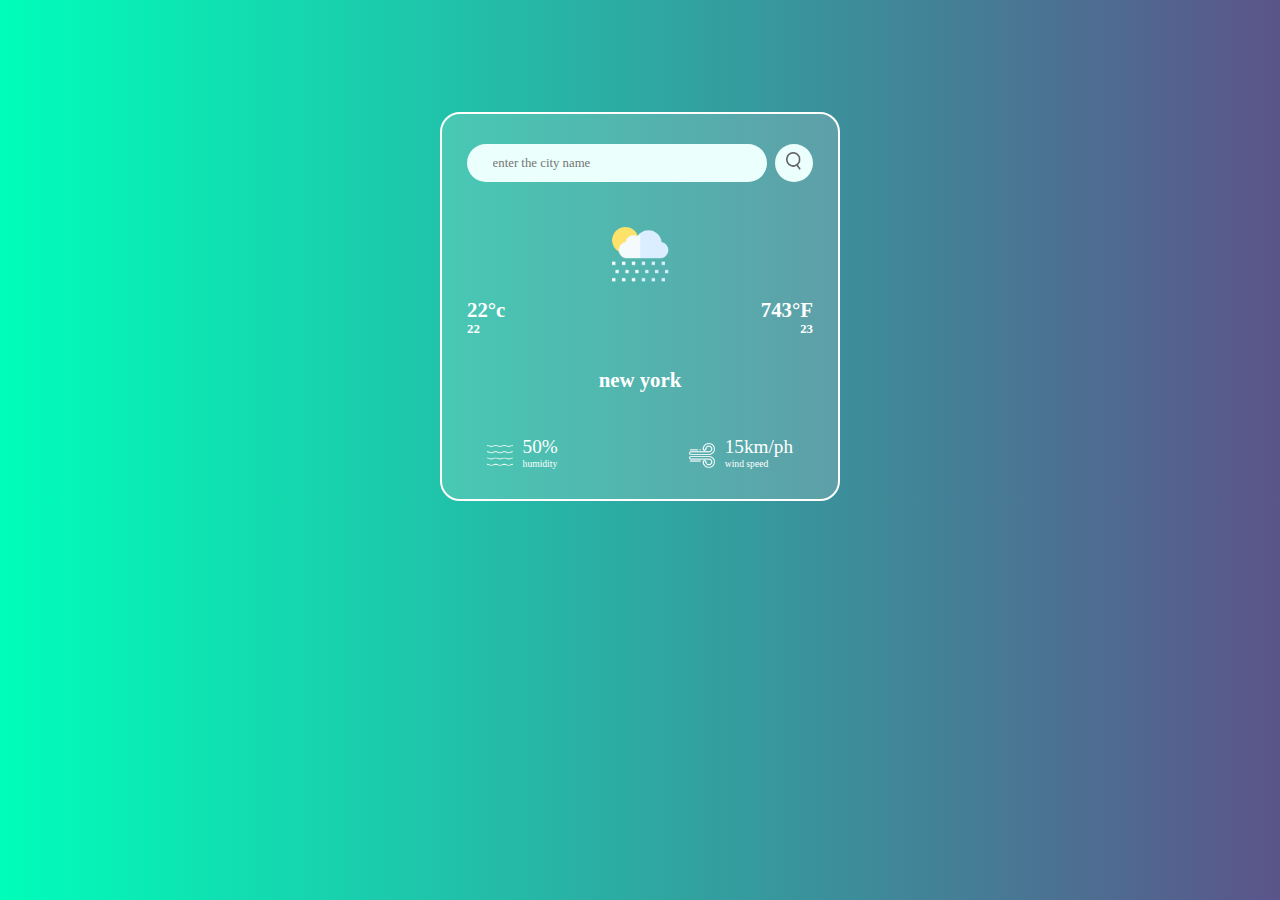
<file: index.html>
<!DOCTYPE html>
<html lang="en">
<head>
    <meta charset="UTF-8">
    <meta name="viewport" content="width=device-width, initial-scale=1.0">
    <title>Weather Forecast App</title>
    <link rel="stylesheet" href="weatherapp.css">
    <script src="./weatherapp.js" defer></script>
</head>
<body>
    <div class="card">
        <div class="search">
           <input type="text" placeholder="enter the city name" spellcheck="false">
           <button ><img src="./asset/images/search.png"></button>
        </div>
        <div class="error">
            <p>invalid city name</p>

        </div>
        <div class="weather">
            <img src="./asset/images/rain.png" class="weather-icon">
            <div class="datacontent">
                <h1 class="temp">22°c</h1>
                <h1 class="fa">743°F</h1>
                
            </div>
            <div class="tempcontent">
                <h1 class="mintemp">22</h1>
                <h1 class="maxtemp">23</h1>
            </div>
            <h2 class="cityname">new york</h2>
            <div class="details">
                <div class="col">
                    <img src="./asset/images/humidity.png">
                    <div>
                        <p class="humidity">50%</p>
                        <p>humidity</p>
                    </div>
                </div>
                <div class="col">
                    <img src="./asset/images/wind.png">
                    <div>
                        <p class="wind">15km/ph</p>
                        <p>wind speed</p>
                    </div>
                </div>
            </div>
        </div>
    </div>
</body>
</html>
</file>
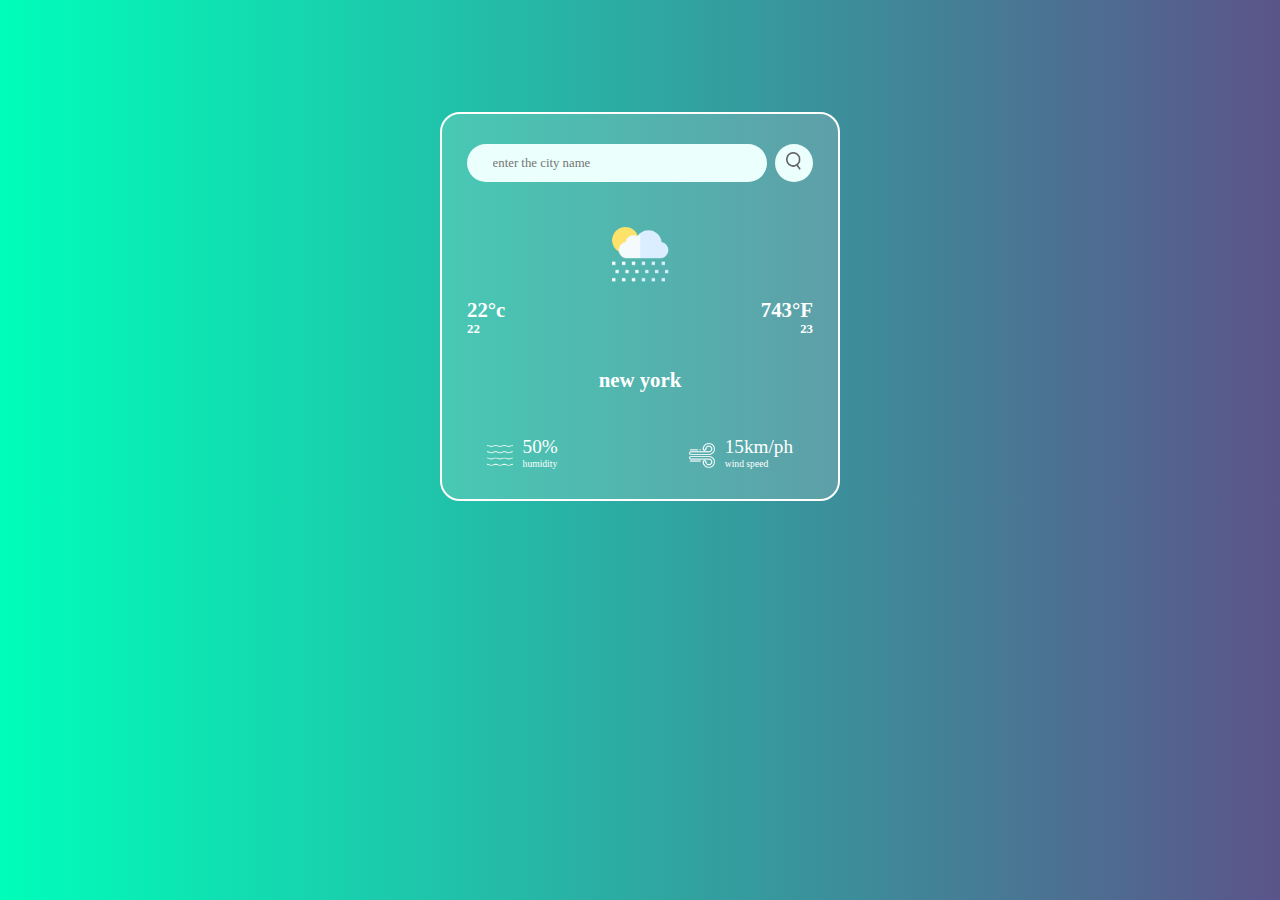
<file: weatherapp.html>
<!DOCTYPE html>
<html lang="en">
<head>
    <meta charset="UTF-8">
    <meta name="viewport" content="width=device-width, initial-scale=1.0">
    <title>Weather Forecast App</title>
    <link rel="stylesheet" href="weatherapp.css">
    <script src="./weatherapp.js" defer></script>
</head>
<body>
    <div class="card">
        <div class="search">
           <input type="text" placeholder="enter the city name" spellcheck="false">
           <button ><img src="./asset/images/search.png"></button>
        </div>
        <div class="error">
            <p>invalid city name</p>

        </div>
        <div class="weather">
            <img src="./asset/images/rain.png" class="weather-icon">
            <div class="datacontent">
                <h1 class="temp">22°c</h1>
                <h1 class="fa">743°F</h1>
                
            </div>
            <div class="tempcontent">
                <h1 class="mintemp">22</h1>
                <h1 class="maxtemp">23</h1>
            </div>
            <h2 class="cityname">new york</h2>
            <div class="details">
                <div class="col">
                    <img src="./asset/images/humidity.png">
                    <div>
                        <p class="humidity">50%</p>
                        <p>humidity</p>
                    </div>
                </div>
                <div class="col">
                    <img src="./asset/images/wind.png">
                    <div>
                        <p class="wind">15km/ph</p>
                        <p>wind speed</p>
                    </div>
                </div>
            </div>
        </div>
    </div>
</body>
</html>
</file>
<file: weatherapp.css>
*{
    padding: 0px;
    margin: 0px;
    font-family: 'poppins','sans-serif';
    box-sizing: border-box;
}
body{
    background-color: whitesmoke;
    background-image: linear-gradient(90deg,#00feba,#5b548a);
    /* background-image: url("./asset/images/img3.jpeg"); */
    display: flex;
    margin-top: 7em;
    justify-content: center;
    align-items: center;
}
.card{
    width: 60%;
    max-width: 25em;
    background-color: rgba(236, 225, 225, 0.2);
    border: 2px solid white;
    color: #fff;
    border-radius: 20px;
    padding: 30px 25px;
    text-align: center;
}
.search{
    width: 100%;
    display: flex;
    align-items: center;
    gap: 0.5em;
    justify-content: space-between;
}
.search input{
    border: 0;
    outline: 0;
    background: #ebfffc;
    color: 555;
    padding: 1em 2em;
    width: 3vw;
    height: 3vw;
    border-radius: 30px;
    flex: 1;
    /* margin-left: 16px; */
    font-size: 1vw;

}
.search button{
    border: 0;
    outline: 0;
    background: #ebfffc;
    border-radius: 50%;
    width: 3vw;
    height: 3vw;
    cursor: pointer;
}
.search button img{
   height: 1.4vw;
}
.weather-icon{
    width: 5em;
    margin-top: 9%;
}
.weather-icon h1{
    font-weight: 300;
    font-size: 2em;
}
.weather-icon h1{
    font-weight: 200;
    font-size: 2em;
    margin-top: -10px;
}
.details{
    display: flex;
    align-items: center;
    justify-content: space-between;
    padding: 0px 20px;
    margin-top: 50px;
}
.col{
    display: flex;
    align-items: center;
    text-align: left;
    font-size: 0.6em;
    font-weight: 500;
}
.col img{
    width: 2vw;
    font-weight: 600;
    margin-right: 10px;
}
.humidity,.wind{
    font-size: 2em;
    margin-top: -6px;
}
.weather,.tempcontent{
    /* display: none; */
    font-size: 1em;
    font-weight: 100;
    
}
.error{
   /* text-align: left; */
   margin-left: 10px;
   margin-top: 10px;
   font-size: 1vw;
   display: none;
}
.temp,.fa,.cityname{
    font-size: 1.3em;
}
.mintemp,.maxtemp{
    font-size: 0.8em;
}
.datacontent,.tempcontent{
    display: flex;
    justify-content: space-between;
}
.cityname{
    margin-top: 1.5em;
}
</file>
